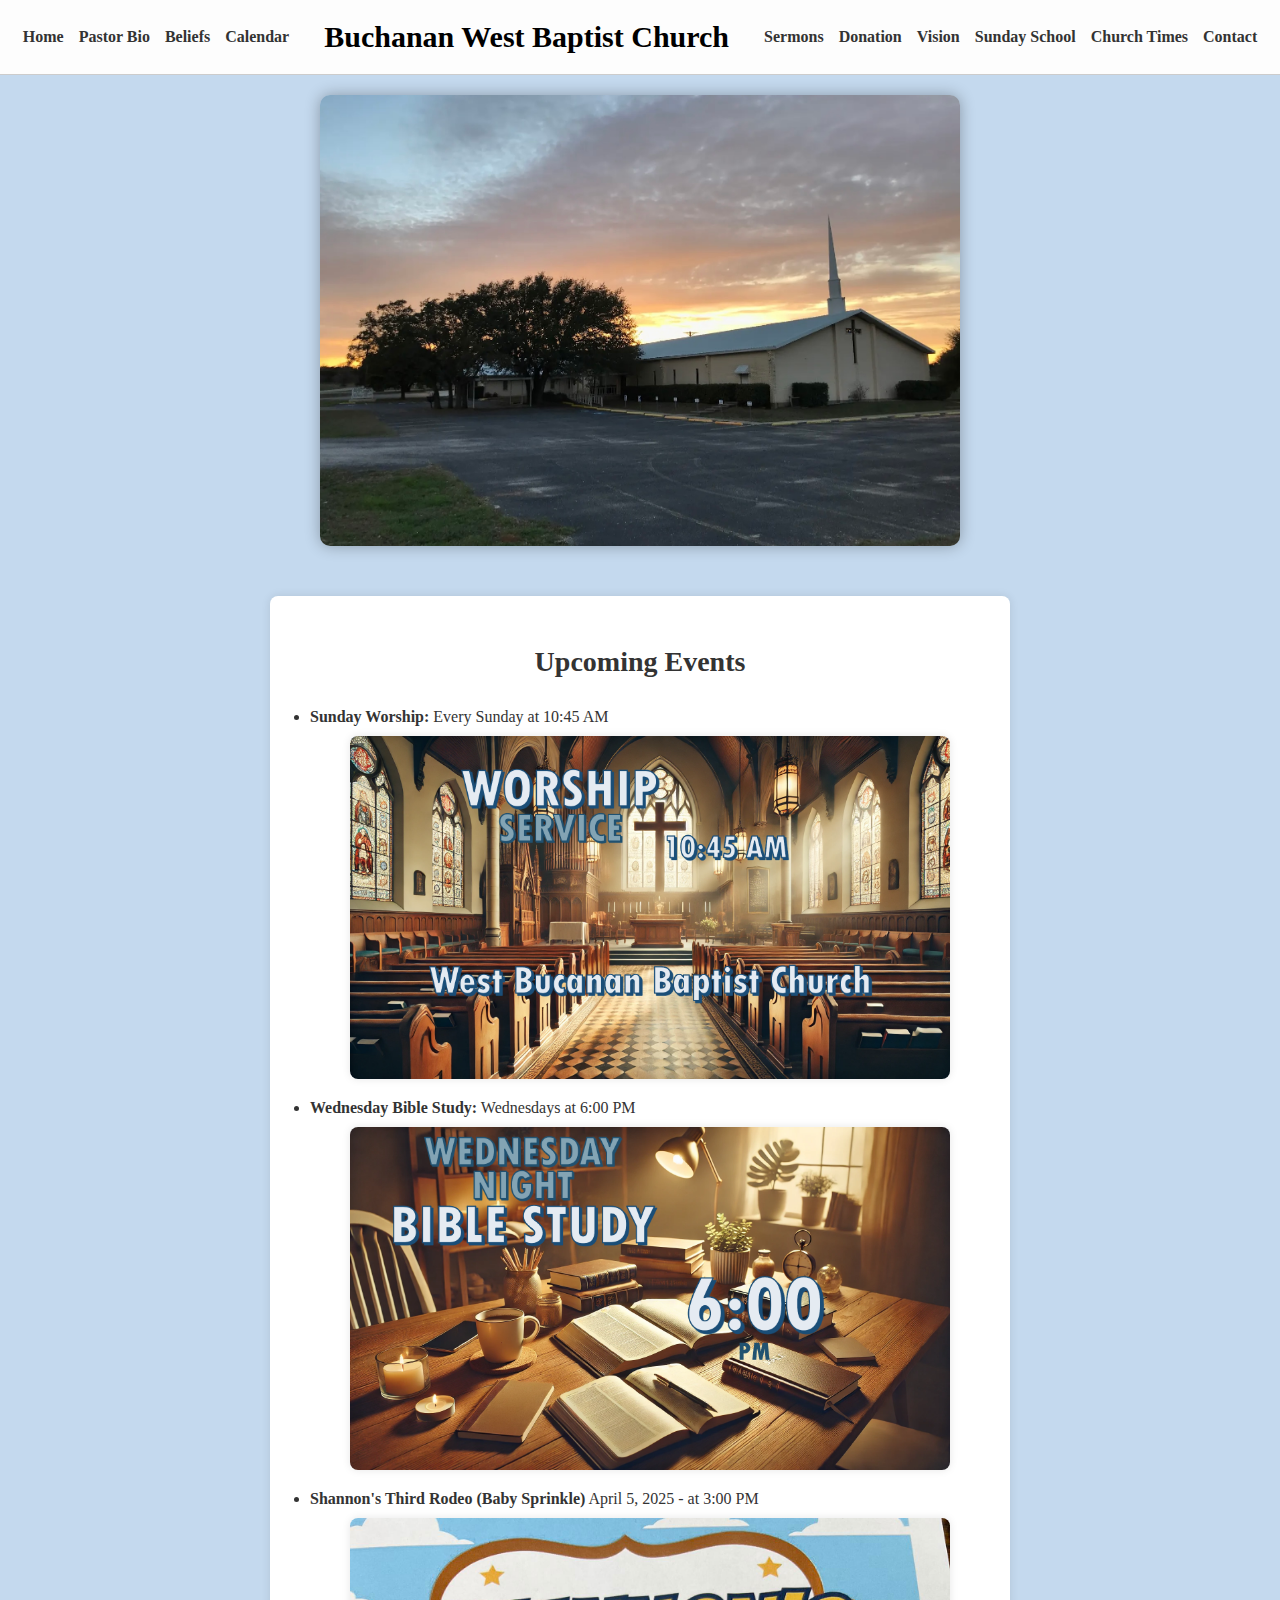
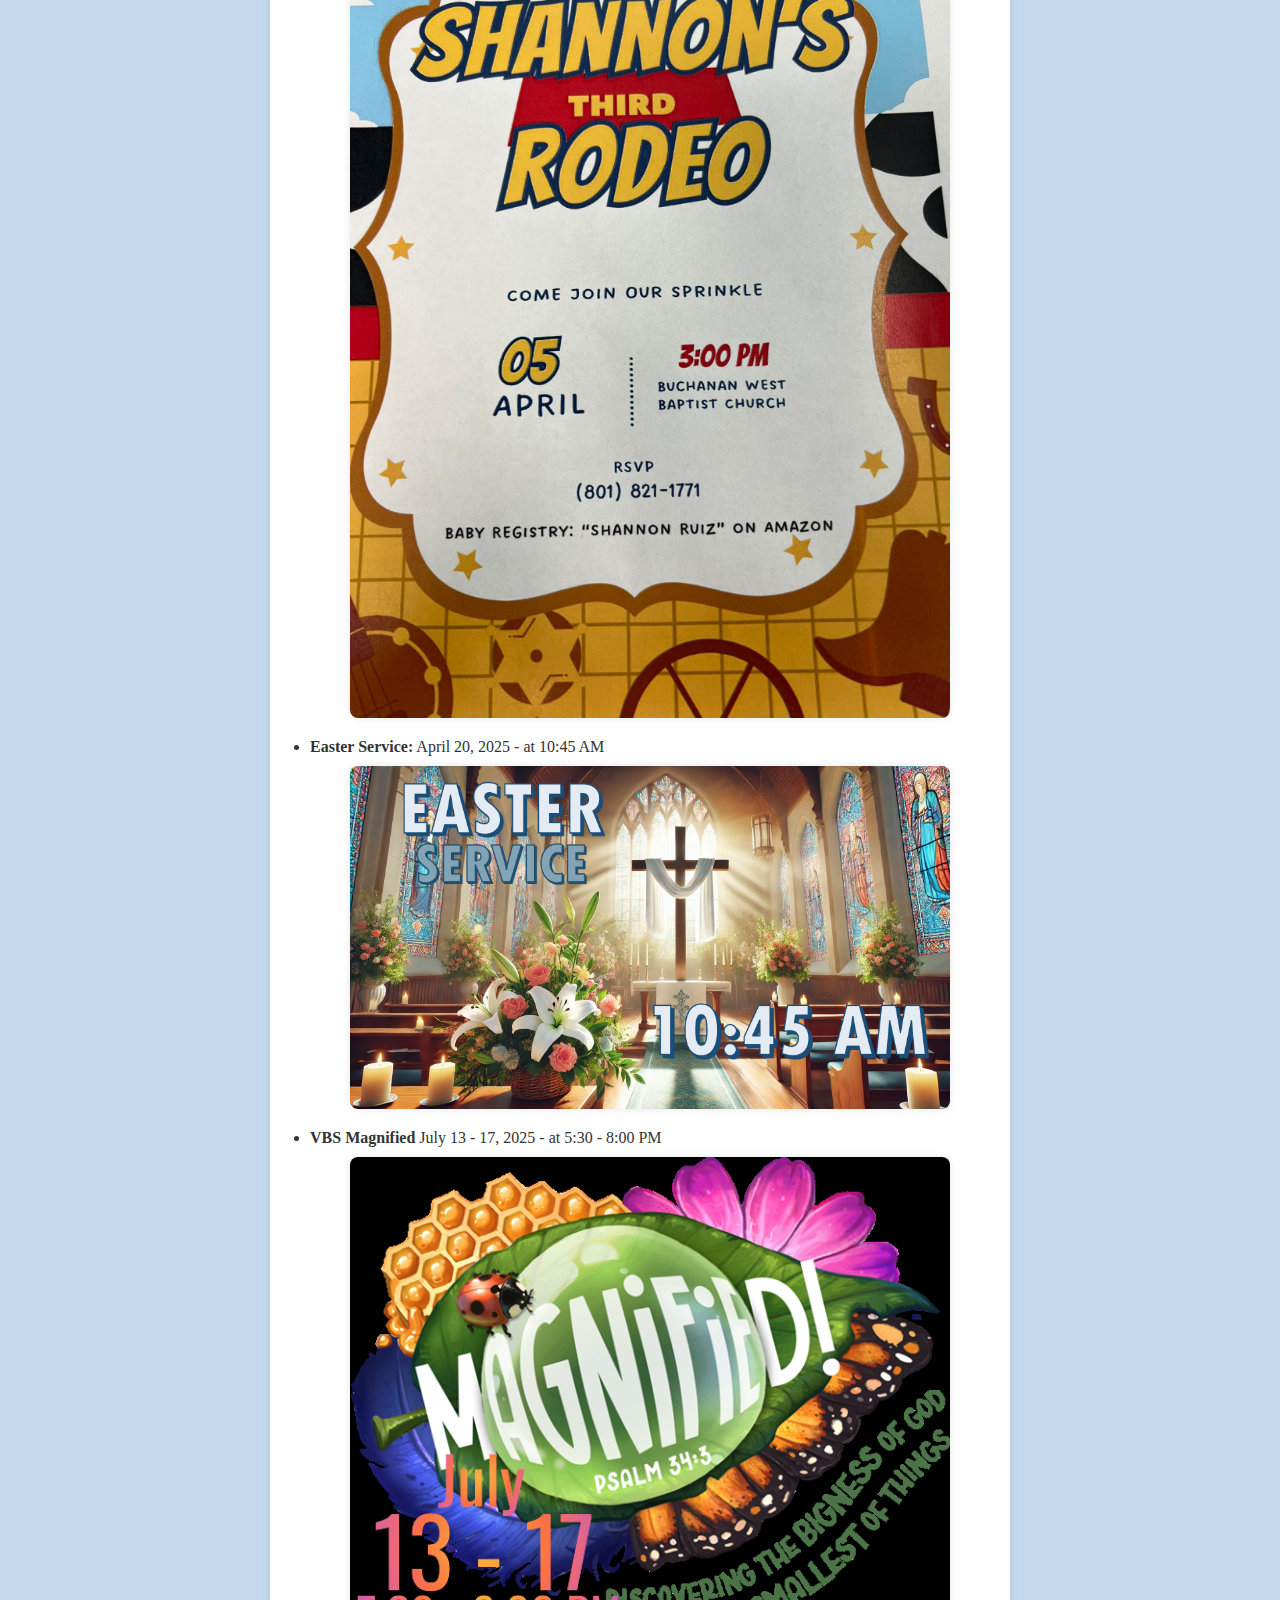
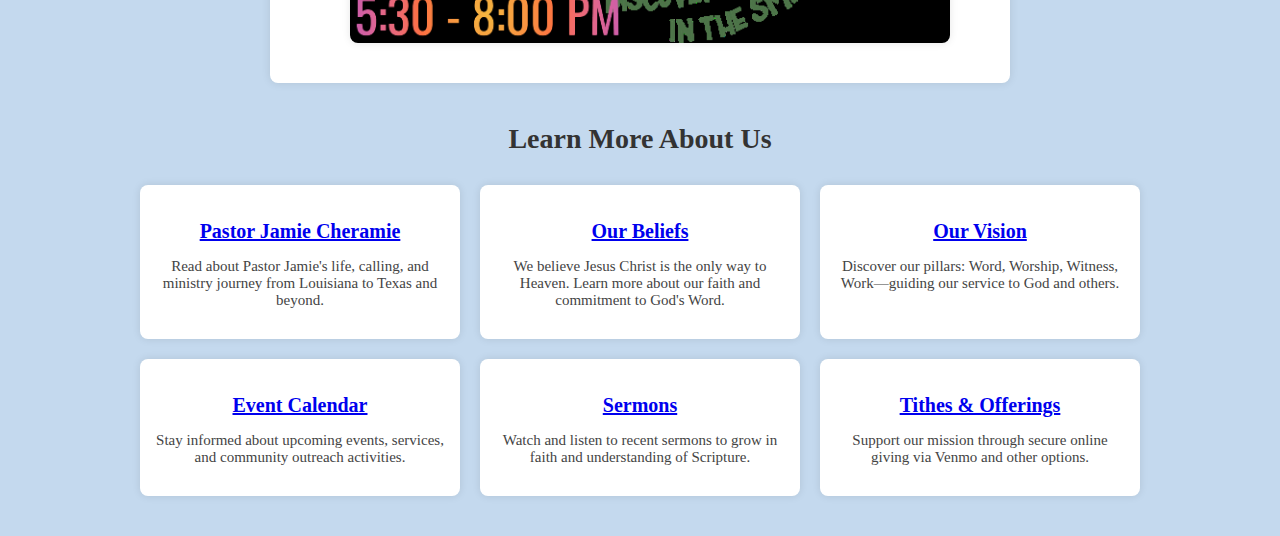
<file: index.html>
<!-- File: /buchanan-west-church/index.html -->
<!DOCTYPE html>
<html lang="en">
<head>
  <meta charset="UTF-8" />
  <meta name="viewport" content="width=device-width, initial-scale=1.0" />
  <title>Buchanan West Baptist Church</title>
  <link rel="stylesheet" href="css/style.css" />
</head>
<body>
  <header class="navbar">
    <nav>
      <ul>
        <li><a href="index.html">Home</a></li>
        <li><a href="about.html">Pastor Bio</a></li>
        <li><a href="beliefs.html">Beliefs</a></li>
        <li><a href="calendar.html">Calendar</a></li>
        <li class="site-name">Buchanan West Baptist Church</li>
        <li><a href="sermons.html">Sermons</a></li>
        <li><a href="donation.html">Donation</a></li>
        <li><a href="vision.html">Vision</a></li>
        <li><a href="sunday-school.html">Sunday School</a></li>
        <li><a href="times.html">Church Times</a></li>
        <li><a href="contact.html">Contact</a></li>
      </ul>
    </nav>
  </header>

  <section class="church-image">
    <div class="image-box">
      <img src="images/church.jpg" alt="Church field view" />
    </div>
  </section>

  <section class="upcoming-events">
    <h2 class="center-heading">Upcoming Events</h2>
    <ul class="events-list">
      <li>
        <strong>Sunday Worship:</strong> Every Sunday at 10:45 AM<br>
        <img src="images/worship servicepic.PNG" alt="Sunday Worship" class="event-image">
      </li>
      <li>
        <strong>Wednesday Bible Study:</strong> Wednesdays at 6:00 PM<br>
        <img src="images/bible studypic.PNG" alt="Bible Study" class="event-image">
      </li>
      <li>
        <strong>Shannon's Third Rodeo (Baby Sprinkle)</strong> April 5, 2025 - at 3:00 PM<br>
        <img src="images/Rodeo.jpg" alt="Baby Sprinkle" class="event-image">
      </li>
      <li>
        <strong>Easter Service:</strong> April 20, 2025 - at 10:45 AM<br>
        <img src="images/easter service.PNG" alt="Easter Service" class="event-image">
      </li>
      <li>
        <strong>VBS Magnified</strong> July 13 - 17, 2025 - at  5:30 - 8:00 PM<br>
        <img src="images/magnified2.PNG" alt="VBS Magnified" class="event-image">
      </li>
    </ul>
    
  </section>

  <section class="quick-links">
    <h2 class="center-heading">Learn More About Us</h2>
    <div class="links-grid">
      <div class="link-item">
        <h3><a href="about.html">Pastor Jamie Cheramie</a></h3>
        <p>Read about Pastor Jamie's life, calling, and ministry journey from Louisiana to Texas and beyond.</p>
      </div>
      <div class="link-item">
        <h3><a href="beliefs.html">Our Beliefs</a></h3>
        <p>We believe Jesus Christ is the only way to Heaven. Learn more about our faith and commitment to God's Word.</p>
      </div>
      <div class="link-item">
        <h3><a href="vision.html">Our Vision</a></h3>
        <p>Discover our pillars: Word, Worship, Witness, Work—guiding our service to God and others.</p>
      </div>
      <div class="link-item">
        <h3><a href="calendar.html">Event Calendar</a></h3>
        <p>Stay informed about upcoming events, services, and community outreach activities.</p>
      </div>
      <div class="link-item">
        <h3><a href="sermons.html">Sermons</a></h3>
        <p>Watch and listen to recent sermons to grow in faith and understanding of Scripture.</p>
      </div>
      <div class="link-item">
        <h3><a href="donation.html">Tithes & Offerings</a></h3>
        <p>Support our mission through secure online giving via Venmo and other options.</p>
      </div>
    </div>
  </section>
</body>
</html>
</file>
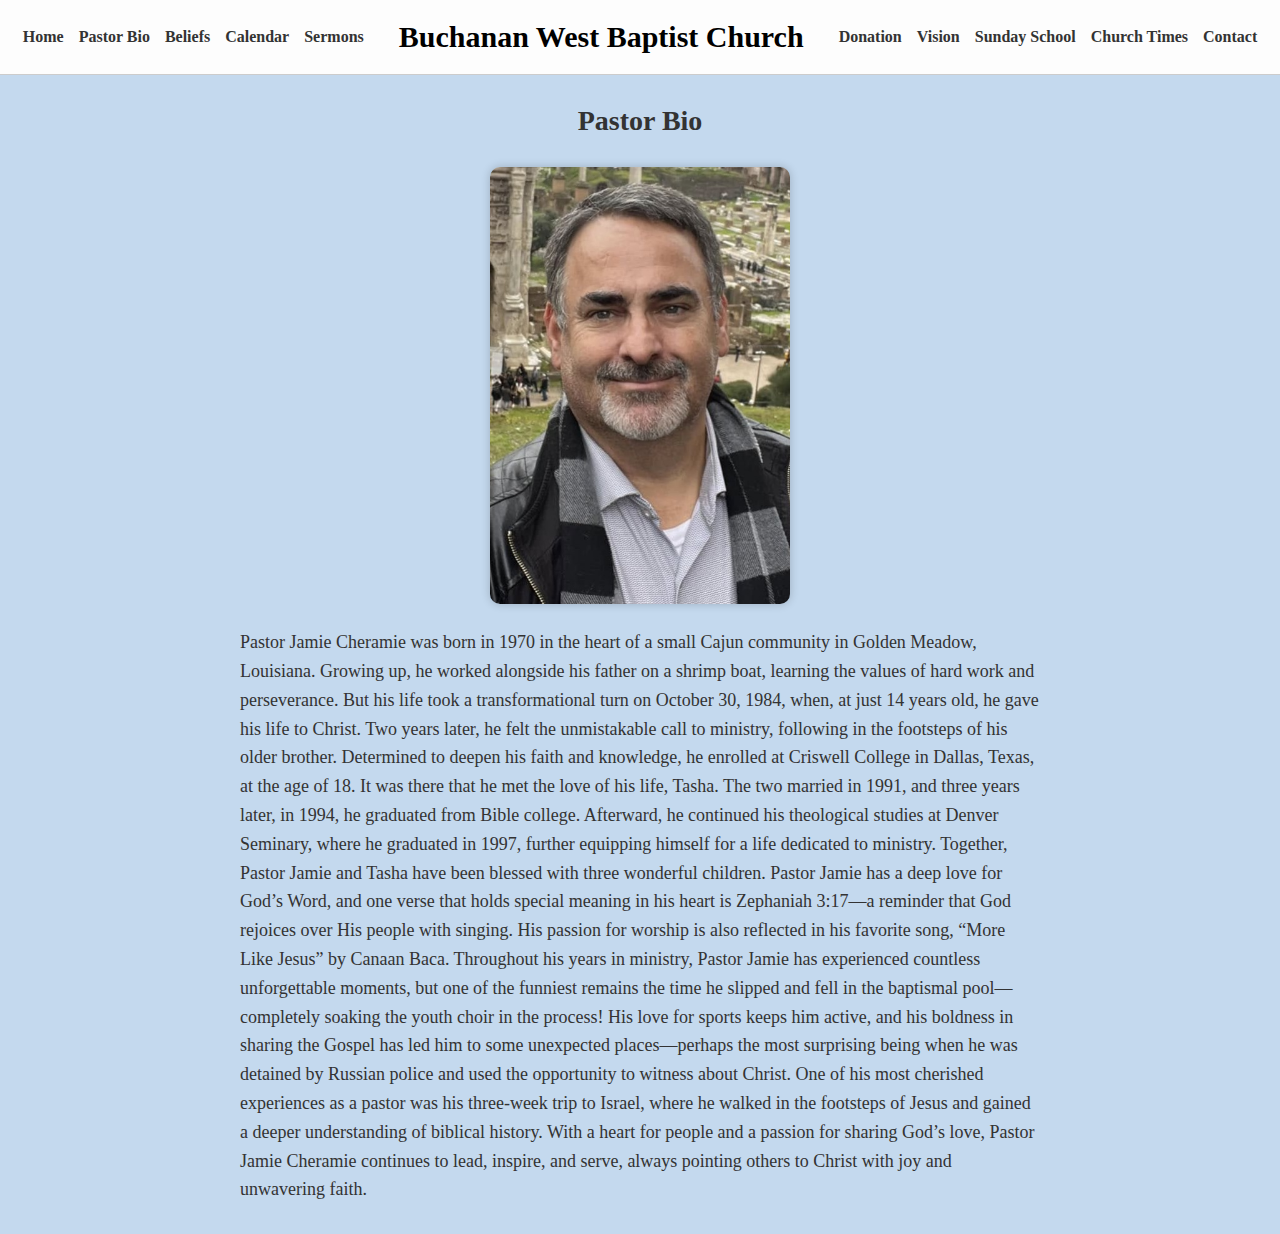
<file: about.html>
<!-- File: /buchanan-west-church/about.html -->
<!DOCTYPE html>
<html lang="en">
<head>
  <meta charset="UTF-8" />
  <meta name="viewport" content="width=device-width, initial-scale=1.0" />
  <title>Pastor Bio - Buchanan West Baptist Church</title>
  <link rel="stylesheet" href="css/style.css" />
</head>
<body>
  <header class="navbar">
    <nav>
      <ul>
        <li><a href="index.html">Home</a></li>
        <li><a href="about.html">Pastor Bio</a></li>
        <li><a href="beliefs.html">Beliefs</a></li>
        <li><a href="calendar.html">Calendar</a></li>
        <li><a href="sermons.html">Sermons</a></li>
        <li class="site-name">Buchanan West Baptist Church</li>
        <li><a href="donation.html">Donation</a></li>
        <li><a href="vision.html">Vision</a></li>
        <li><a href="sunday-school.html">Sunday School</a></li>
        <li><a href="times.html">Church Times</a></li>
        <li><a href="contact.html">Contact</a></li>
      </ul>
    </nav>
  </header>

  <section class="page-content">
    <h1 class="center-heading">Pastor Bio</h1>
    <div class="pastor-section">
      <img src="images/pastor.JPG" alt="Pastor Portrait" class="pastor-image" />
      <p class="pastor-bio">
        Pastor Jamie Cheramie was born in 1970 in the heart of a small Cajun community in Golden Meadow, Louisiana. Growing up, he worked alongside his father on a shrimp boat, learning the values of hard work and perseverance. But his life took a transformational turn on October 30, 1984, when, at just 14 years old, he gave his life to Christ.

        Two years later, he felt the unmistakable call to ministry, following in the footsteps of his older brother. Determined to deepen his faith and knowledge, he enrolled at Criswell College in Dallas, Texas, at the age of 18. It was there that he met the love of his life, Tasha. The two married in 1991, and three years later, in 1994, he graduated from Bible college. Afterward, he continued his theological studies at Denver Seminary, where he graduated in 1997, further equipping himself for a life dedicated to ministry. Together, Pastor Jamie and Tasha have been blessed with three wonderful children.
        
        Pastor Jamie has a deep love for God’s Word, and one verse that holds special meaning in his heart is Zephaniah 3:17—a reminder that God rejoices over His people with singing. His passion for worship is also reflected in his favorite song, “More Like Jesus” by Canaan Baca.
        
        Throughout his years in ministry, Pastor Jamie has experienced countless unforgettable moments, but one of the funniest remains the time he slipped and fell in the baptismal pool—completely soaking the youth choir in the process! His love for sports keeps him active, and his boldness in sharing the Gospel has led him to some unexpected places—perhaps the most surprising being when he was detained by Russian police and used the opportunity to witness about Christ.
        
        One of his most cherished experiences as a pastor was his three-week trip to Israel, where he walked in the footsteps of Jesus and gained a deeper understanding of biblical history.
        
        With a heart for people and a passion for sharing God’s love, Pastor Jamie Cheramie continues to lead, inspire, and serve, always pointing others to Christ with joy and unwavering faith.
        
      </p>
    </div>
  </section>
</body>
</html>
</file>
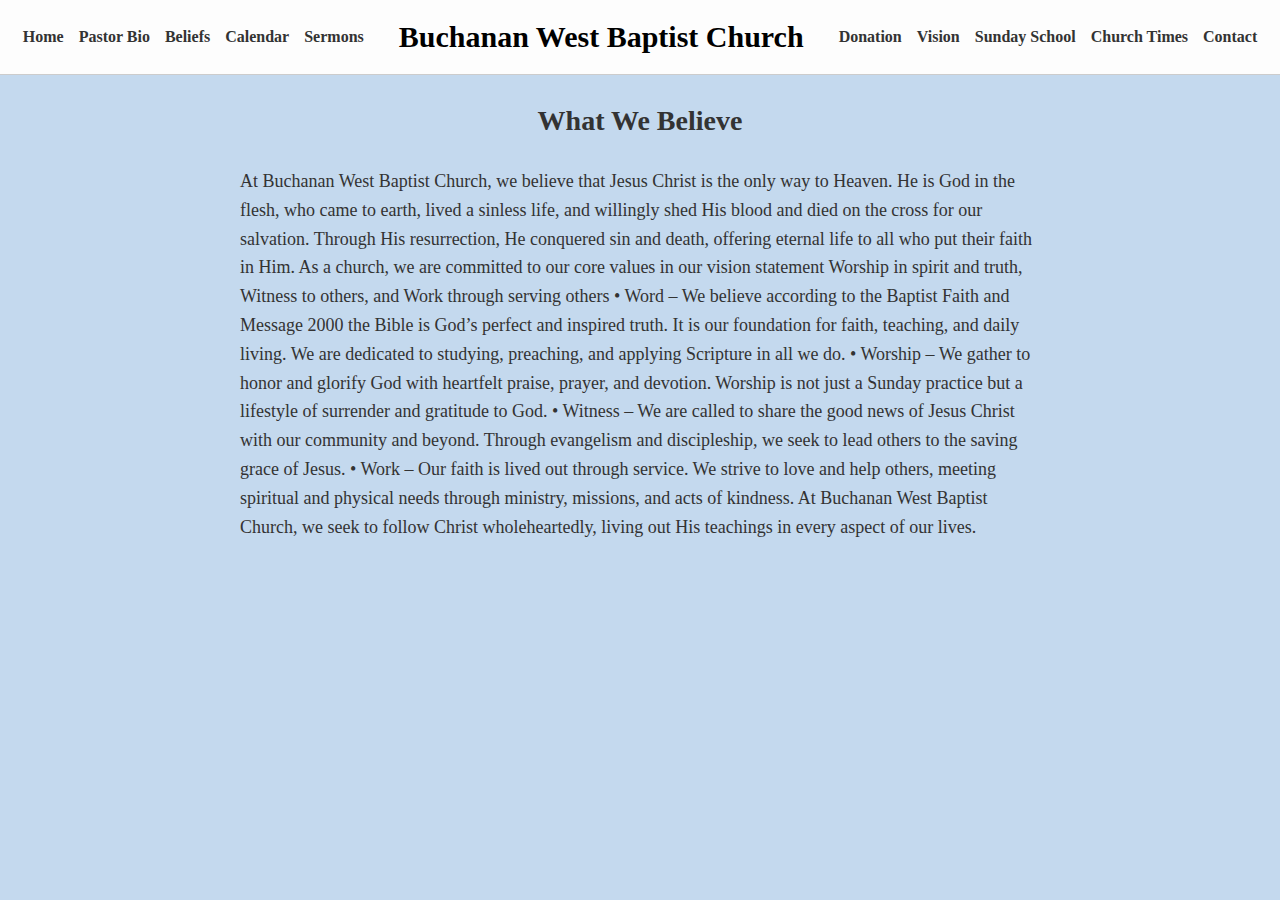
<file: beliefs.html>
<!-- File: /buchanan-west-church/beliefs.html -->
<!DOCTYPE html>
<html lang="en">
<head>
  <meta charset="UTF-8" />
  <meta name="viewport" content="width=device-width, initial-scale=1.0" />
  <title>Beliefs - Buchanan West Baptist Church</title>
  <link rel="stylesheet" href="css/style.css" />
</head>
<body>
  <header class="navbar">
    <nav>
      <ul>
        <li><a href="index.html">Home</a></li>
        <li><a href="about.html">Pastor Bio</a></li>
        <li><a href="beliefs.html">Beliefs</a></li>
        <li><a href="calendar.html">Calendar</a></li>
        <li><a href="sermons.html">Sermons</a></li>
        <li class="site-name">Buchanan West Baptist Church</li>
        <li><a href="donation.html">Donation</a></li>
        <li><a href="vision.html">Vision</a></li>
        <li><a href="sunday-school.html">Sunday School</a></li>
        <li><a href="times.html">Church Times</a></li>
        <li><a href="contact.html">Contact</a></li>
      </ul>
    </nav>
  </header>

  <section class="page-content">
    <h1 class="center-heading">What We Believe</h1>
    <p class="beliefs-text">
        At Buchanan West Baptist Church, we believe that Jesus Christ is the only way to Heaven. He is God in the flesh, who came to earth, lived a sinless life, and willingly shed His blood and died on the cross for our salvation. Through His resurrection, He conquered sin and death, offering eternal life to all who put their faith in Him.

        As a church, we are committed to our core values in our vision statement Worship in spirit and truth, Witness to others, and Work through serving others
        
            •	Word – We believe according to the Baptist Faith  and Message 2000 the Bible is God’s perfect and inspired truth. It is our foundation for faith, teaching, and daily living. We are dedicated to studying, preaching, and applying Scripture in all we do.
        
            •	Worship – We gather to honor and glorify God with heartfelt praise, prayer, and devotion. Worship is not just a Sunday practice but a lifestyle of surrender and gratitude to God.
        
            •	Witness – We are called to share the good news of Jesus Christ with our community and beyond. Through evangelism and discipleship, we seek to lead others to the saving grace of Jesus.
        
            •	Work – Our faith is lived out through service. We strive to love and help others, meeting spiritual and physical needs through ministry, missions, and acts of kindness.
        
        At Buchanan West Baptist Church, we seek to follow Christ wholeheartedly, living out His teachings in every aspect of our lives.
    </p>
  </section>
</body>
</html>
</file>
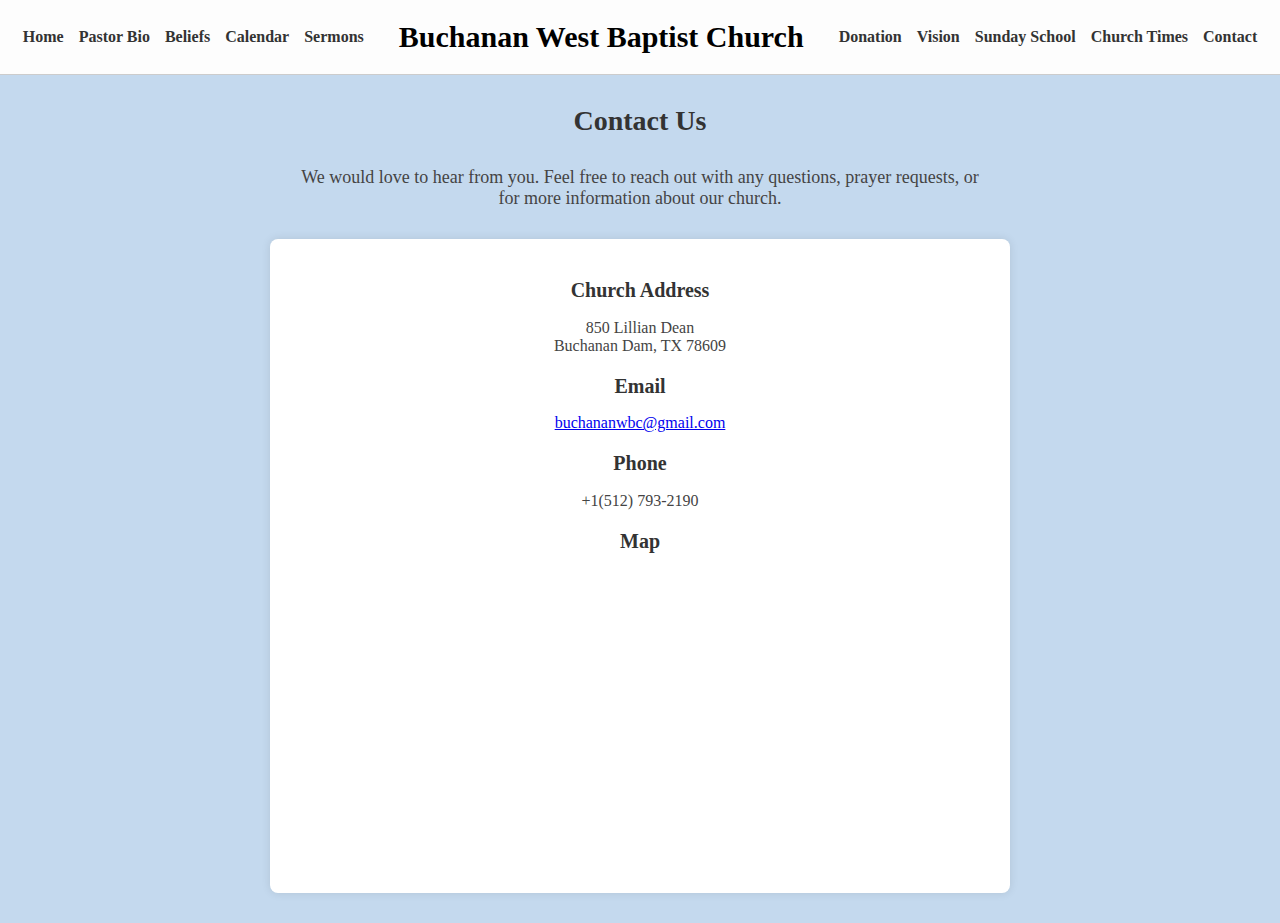
<file: contact.html>
<!-- File: /buchanan-west-church/contact.html -->
<!DOCTYPE html>
<html lang="en">
<head>
  <meta charset="UTF-8" />
  <meta name="viewport" content="width=device-width, initial-scale=1.0" />
  <title>Contact Us - Buchanan West Baptist Church</title>
  <link rel="stylesheet" href="css/style.css" />
</head>
<body>
  <header class="navbar">
    <nav>
      <ul>
        <li><a href="index.html">Home</a></li>
        <li><a href="about.html">Pastor Bio</a></li>
        <li><a href="beliefs.html">Beliefs</a></li>
        <li><a href="calendar.html">Calendar</a></li>
        <li><a href="sermons.html">Sermons</a></li>
        <li class="site-name">Buchanan West Baptist Church</li>
        <li><a href="donation.html">Donation</a></li>
        <li><a href="vision.html">Vision</a></li>
        <li><a href="sunday-school.html">Sunday School</a></li>
        <li><a href="times.html">Church Times</a></li>
        <li><a href="contact.html">Contact</a></li>
      </ul>
    </nav>
  </header>

  <section class="page-content">
    <h1 class="center-heading">Contact Us</h1>
    <p class="center-text">We would love to hear from you. Feel free to reach out with any questions, prayer requests, or for more information about our church.</p>

    <div class="contact-box">
      <h2>Church Address</h2>
      <p>850 Lillian Dean<br>Buchanan Dam, TX 78609</p>

      <h2>Email</h2>
      <p><a href="mailto:buchananwbc@gmail.com">buchananwbc@gmail.com</a></p>

      <h2>Phone</h2>
      <p>+1(512) 793-2190</p>

      <h2>Map</h2>
      <iframe src="https://www.google.com/maps/embed?pb=!1m18!1m12!1m3!1d3472.476146357898!2d-98.4434762848858!3d30.73893748163127!2m3!1f0!2f0!3f0!3m2!1i1024!2i768!4f13.1!3m3!1m2!1s0x865b457d44b53ec3%3A0xd6ec847dbf0058cc!2s850%20Lillian%20Dean%20St%2C%20Buchanan%20Dam%2C%20TX%2078609!5e0!3m2!1sen!2sus!4v1700000000000" width="100%" height="300" style="border:0; border-radius: 8px;" allowfullscreen="" loading="lazy"></iframe>
    </div>
  </section>
</body>
</html>
</file>
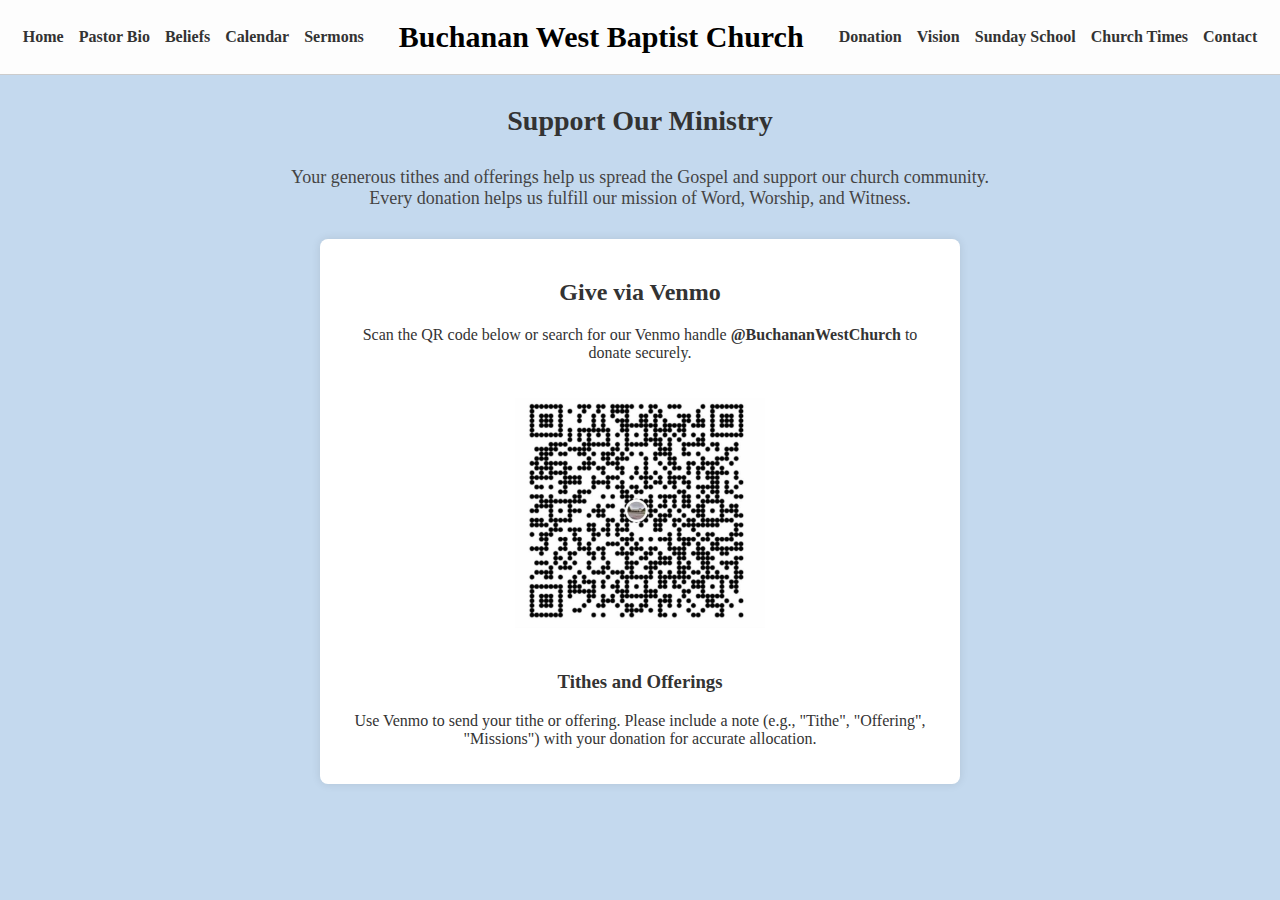
<file: donation.html>
<!-- File: /buchanan-west-church/donation.html -->
<!DOCTYPE html>
<html lang="en">
<head>
  <meta charset="UTF-8" />
  <meta name="viewport" content="width=device-width, initial-scale=1.0" />
  <title>Donate - Buchanan West Baptist Church</title>
  <link rel="stylesheet" href="css/style.css" />
</head>
<body>
  <header class="navbar">
    <nav>
      <ul>
        <li><a href="index.html">Home</a></li>
        <li><a href="about.html">Pastor Bio</a></li>
        <li><a href="beliefs.html">Beliefs</a></li>
        <li><a href="calendar.html">Calendar</a></li>
        <li><a href="sermons.html">Sermons</a></li>
        <li class="site-name">Buchanan West Baptist Church</li>
        <li><a href="donation.html">Donation</a></li>
        <li><a href="vision.html">Vision</a></li>
        <li><a href="sunday-school.html">Sunday School</a></li>
        <li><a href="times.html">Church Times</a></li>
        <li><a href="contact.html">Contact</a></li>
      </ul>
    </nav>
  </header>

  <section class="page-content">
    <h1 class="center-heading">Support Our Ministry</h1>
    <p class="center-text">Your generous tithes and offerings help us spread the Gospel and support our church community. Every donation helps us fulfill our mission of Word, Worship, and Witness.</p>

    <div class="donation-box">
      <h2>Give via Venmo</h2>
      <p>Scan the QR code below or search for our Venmo handle <strong>@BuchananWestChurch</strong> to donate securely.</p>
      <img src="images/venmo.png" alt="Venmo QR Code" class="qr-code" />

      <h3>Tithes and Offerings</h3>
      <p>Use Venmo to send your tithe or offering. Please include a note (e.g., "Tithe", "Offering", "Missions") with your donation for accurate allocation.</p>
    </div>
  </section>
</body>
</html>
</file>
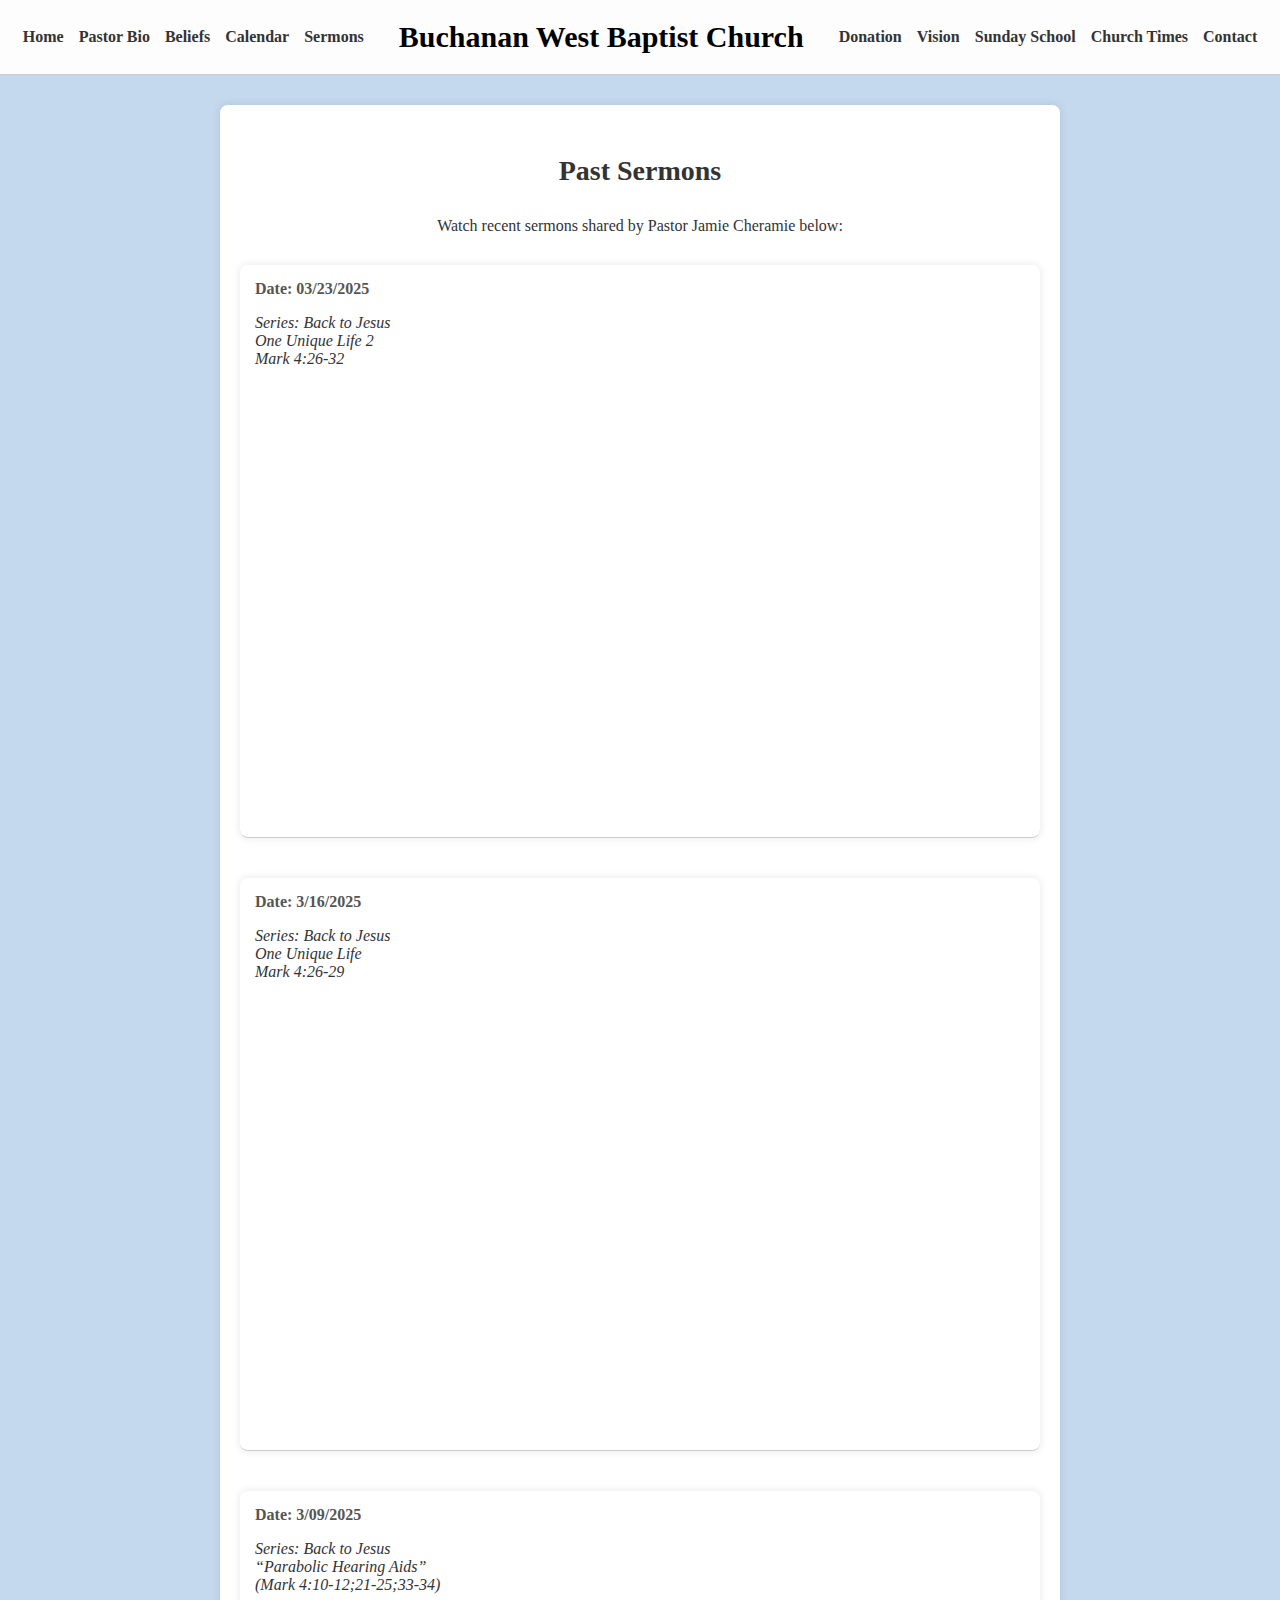
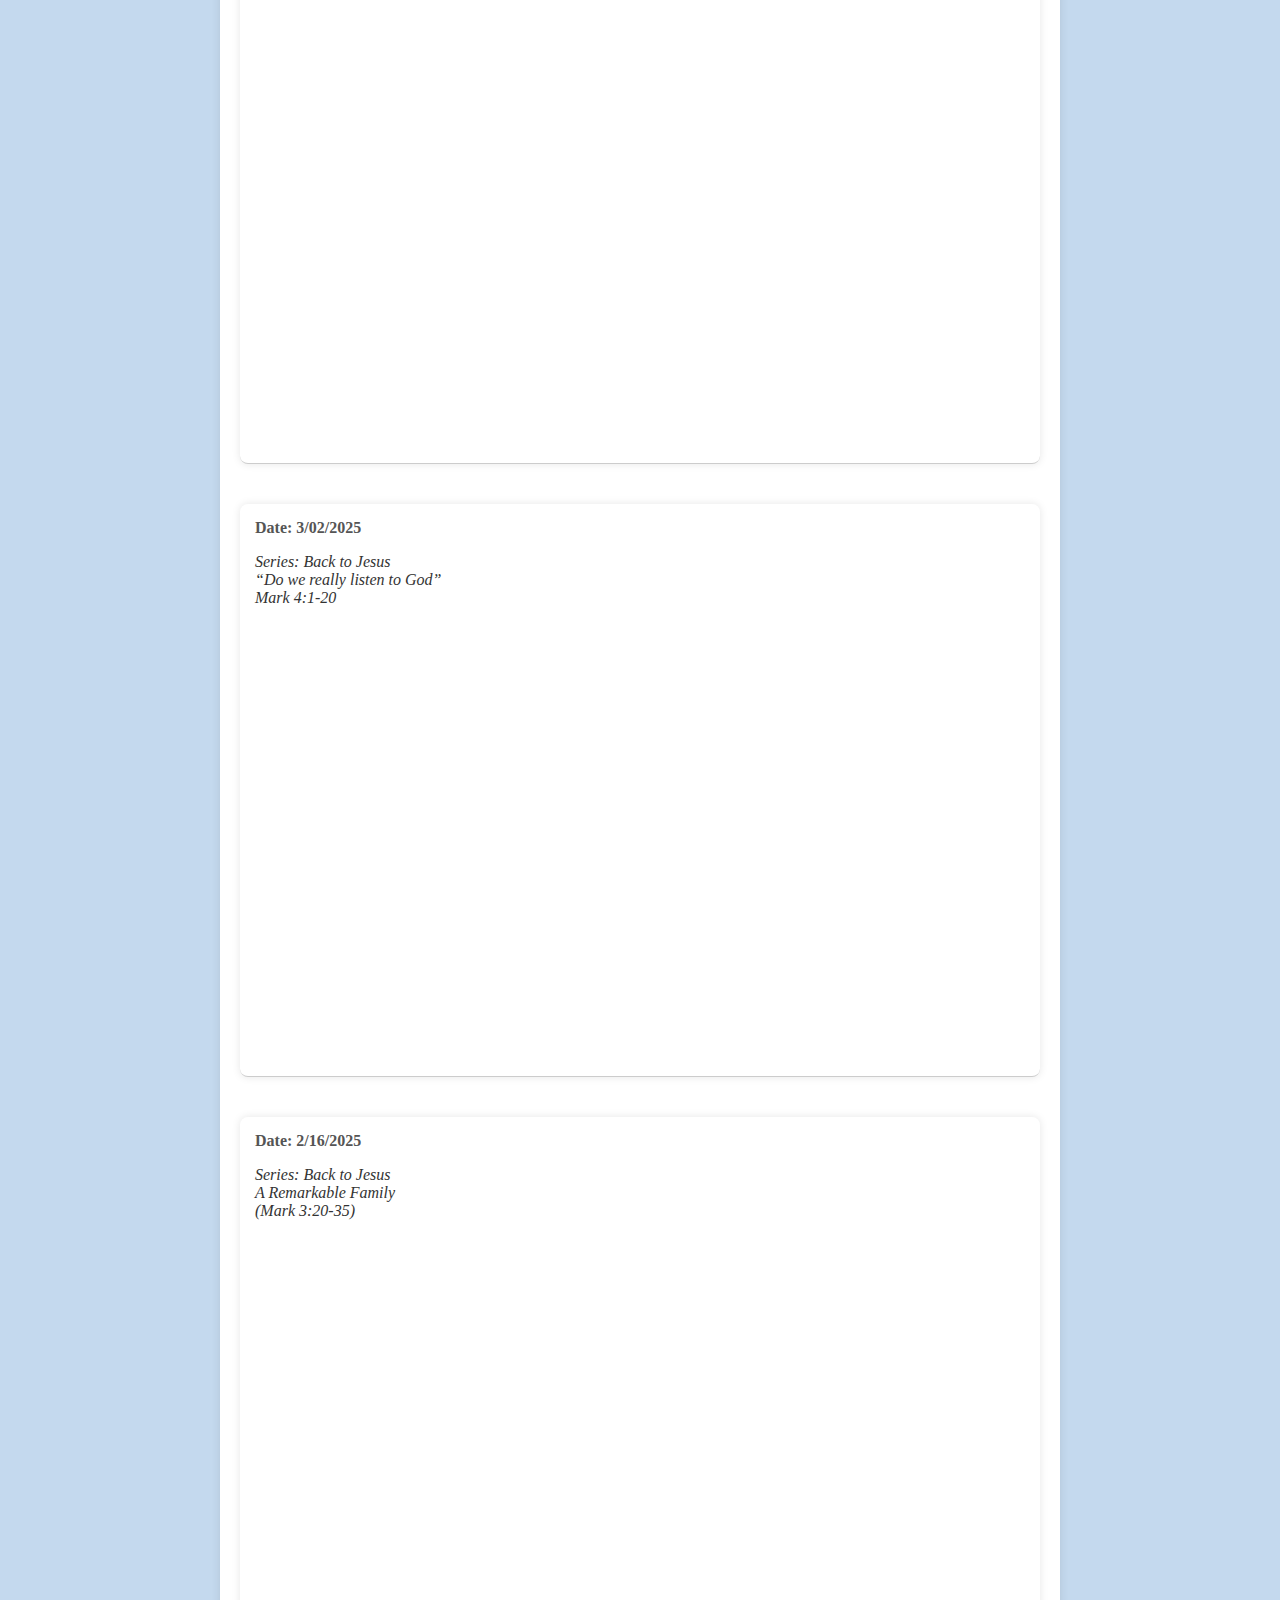
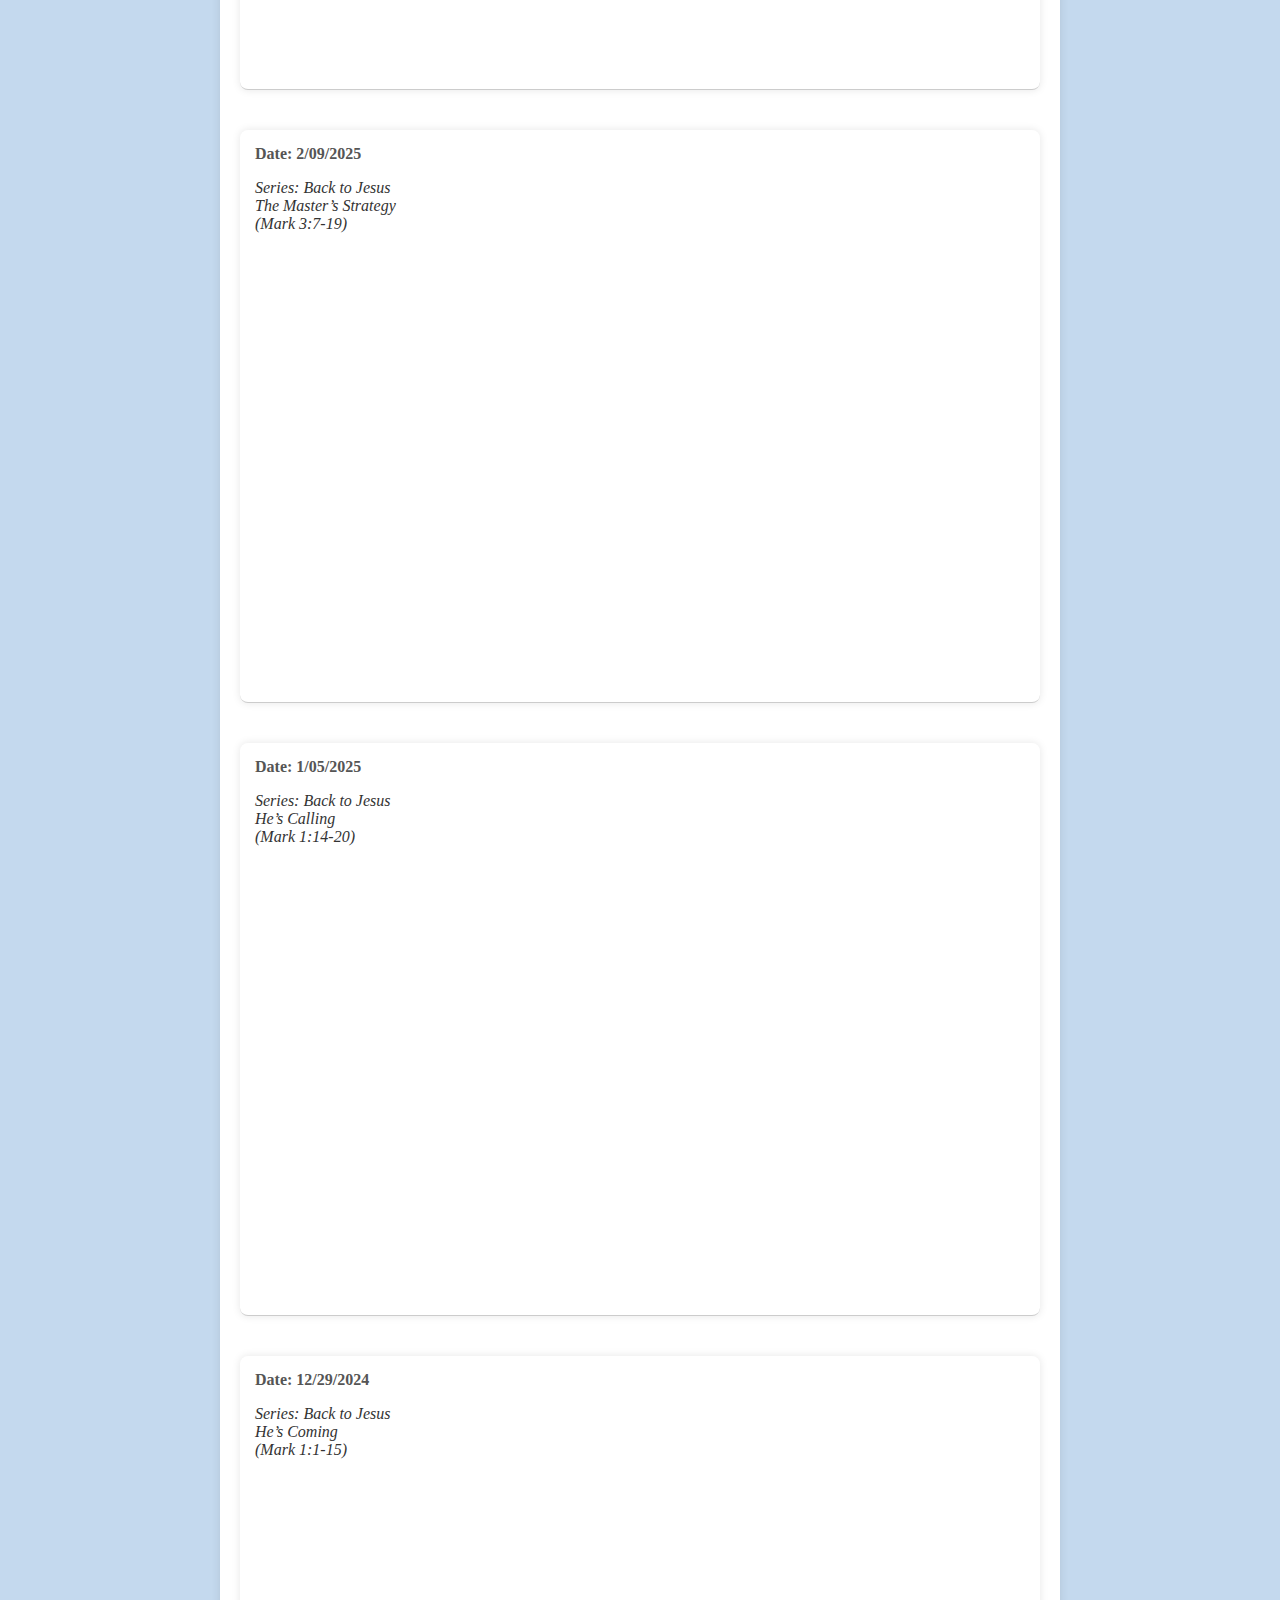
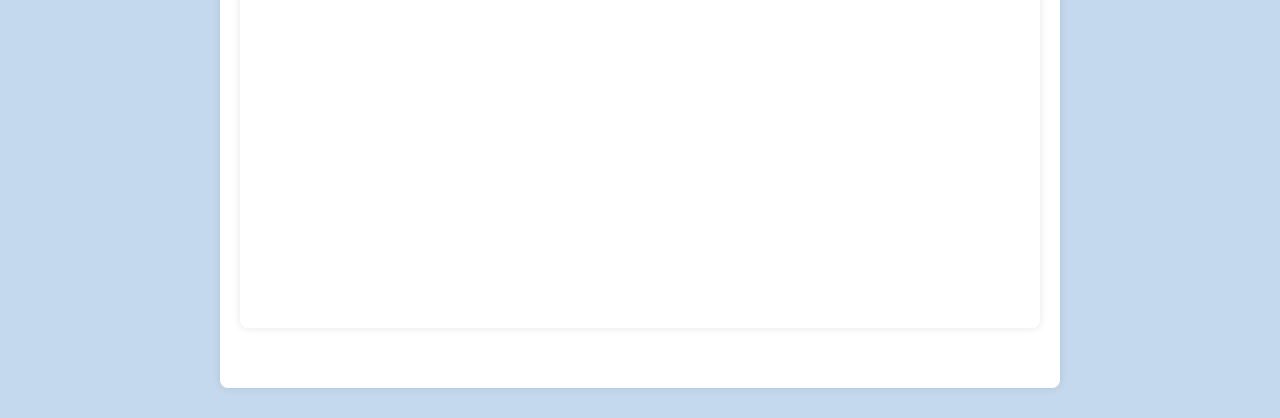
<file: sermons.html>
<!-- File: /buchanan-west-church/sermons.html -->
<!DOCTYPE html>
<html lang="en">

<head>
  <meta charset="UTF-8" />
  <meta name="viewport" content="width=device-width, initial-scale=1.0" />
  <title>Sermons - Buchanan West Baptist Church</title>
  <link rel="stylesheet" href="css/style.css" />
</head>

<body>
  <header class="navbar">
    <nav>
      <ul>
        <li><a href="index.html">Home</a></li>
        <li><a href="about.html">Pastor Bio</a></li>
        <li><a href="beliefs.html">Beliefs</a></li>
        <li><a href="calendar.html">Calendar</a></li>
        <li><a href="sermons.html">Sermons</a></li>
        <li class="site-name">Buchanan West Baptist Church</li>
        <li><a href="donation.html">Donation</a></li>
        <li><a href="vision.html">Vision</a></li>
        <li><a href="sunday-school.html">Sunday School</a></li>
        <li><a href="times.html">Church Times</a></li>
        <li><a href="contact.html">Contact</a></li>
      </ul>
    </nav>
  </header>

  <section class="page-content sermon-section">
    <h1 class="center-heading">Past Sermons</h1>
    <p style="text-align:center; margin-bottom: 30px;">Watch recent sermons shared by Pastor Jamie Cheramie below:</p>

    <div class="sermon-item">
      <div class="sermon-date">Date: 03/23/2025</div>
      <p class="sermon-description"><em>Series: Back to Jesus<br>One Unique Life 2<br>Mark 4:26-32</em></p>
      <iframe src="https://www.facebook.com/plugins/video.php?height=314&amp;href=https%3A%2F%2Fwww.facebook.com%2FJamiecheramie%2Fvideos%2F1443370357044919%2F&amp;show_text=true&amp;width=560&amp;t=0" width="560" height="429" style="border:none;overflow:hidden" scrolling="no" frameborder="0" allowfullscreen="true" allow="autoplay; clipboard-write; encrypted-media; picture-in-picture; web-share"></iframe>
    </div>
    
    <div class="sermon-item">
      <div class="sermon-date">Date: 3/16/2025</div>
      <p class="sermon-description"><em>Series: Back to Jesus<br>One Unique Life<br>Mark 4:26-29</em></p>
      <iframe
        src="https://www.facebook.com/plugins/video.php?height=314&href=https%3A%2F%2Fwww.facebook.com%2FJamiecheramie%2Fvideos%2F1661629267893181%2F&show_text=true&width=560&t=0"
        height="429" style="border:none;overflow:hidden" scrolling="no" frameborder="0" allowfullscreen="true"
        allow="autoplay; clipboard-write; encrypted-media; picture-in-picture; web-share"></iframe>
    </div>

    <div class="sermon-item">
      <div class="sermon-date">Date: 3/09/2025</div>
      <p class="sermon-description"><em>Series: Back to Jesus<br>“Parabolic Hearing Aids”<br>(Mark
          4:10-12;21-25;33-34)</em></p>
      <iframe
        src="https://www.facebook.com/plugins/video.php?height=314&href=https%3A%2F%2Fwww.facebook.com%2FJamiecheramie%2Fvideos%2F1109157600980883%2F&show_text=true&width=560&t=0"
        height="429" style="border:none;overflow:hidden" scrolling="no" frameborder="0" allowfullscreen="true"
        allow="autoplay; clipboard-write; encrypted-media; picture-in-picture; web-share"></iframe>
    </div>

    <div class="sermon-item">
      <div class="sermon-date">Date: 3/02/2025</div>
      <p class="sermon-description"><em>Series: Back to Jesus<br>“Do we really listen to God”<br>Mark 4:1-20</em></p>
      <iframe
        src="https://www.facebook.com/plugins/video.php?height=314&href=https%3A%2F%2Fwww.facebook.com%2FJamiecheramie%2Fvideos%2F531813886113781%2F&show_text=true&width=560&t=0"
        height="429" style="border:none;overflow:hidden" scrolling="no" frameborder="0" allowfullscreen="true"
        allow="autoplay; clipboard-write; encrypted-media; picture-in-picture; web-share"></iframe>
    </div>

    <div class="sermon-item">
      <div class="sermon-date">Date: 2/16/2025</div>
      <p class="sermon-description"><em>Series: Back to Jesus<br>A Remarkable Family<br>(Mark 3:20-35)</em></p>
      <iframe
        src="https://www.facebook.com/plugins/video.php?height=314&href=https%3A%2F%2Fwww.facebook.com%2FJamiecheramie%2Fvideos%2F1127094825406759%2F&show_text=true&width=560&t=0"
        width="560" height="429" style="border:none;overflow:hidden" scrolling="no" frameborder="0"
        allowfullscreen="true"
        allow="autoplay; clipboard-write; encrypted-media; picture-in-picture; web-share"></iframe>
    </div>

    <div class="sermon-item">
      <div class="sermon-date">Date: 2/09/2025</div>
      <p class="sermon-description"><em>Series: Back to Jesus<br>The Master’s Strategy<br>(Mark 3:7-19)</em></p>
      <iframe
        src="https://www.facebook.com/plugins/video.php?height=314&href=https%3A%2F%2Fwww.facebook.com%2FJamiecheramie%2Fvideos%2F1136288004655437%2F&show_text=true&width=560&t=0"
        width="560" height="429" style="border:none;overflow:hidden" scrolling="no" frameborder="0"
        allowfullscreen="true"
        allow="autoplay; clipboard-write; encrypted-media; picture-in-picture; web-share"></iframe>
    </div>

    <div class="sermon-item">
      <div class="sermon-date">Date: 1/05/2025</div>
      <p class="sermon-description"><em>Series: Back to Jesus<br>He’s Calling<br>(Mark 1:14-20)</em></p>
      <iframe
        src="https://www.facebook.com/plugins/video.php?height=314&href=https%3A%2F%2Fwww.facebook.com%2FJamiecheramie%2Fvideos%2F1841787239967726%2F&show_text=true&width=560&t=0"
        width="560" height="429" style="border:none;overflow:hidden" scrolling="no" frameborder="0"
        allowfullscreen="true"
        allow="autoplay; clipboard-write; encrypted-media; picture-in-picture; web-share"></iframe>
    </div>

    <div class="sermon-item">
      <div class="sermon-date">Date: 12/29/2024</div>
      <p class="sermon-description"><em>Series: Back to Jesus<br>He’s Coming<br>(Mark 1:1-15)</em></p>
      <iframe
        src="https://www.facebook.com/plugins/video.php?height=314&href=https%3A%2F%2Fwww.facebook.com%2FJamiecheramie%2Fvideos%2F581003264791554%2F&show_text=true&width=560&t=0"
        width="560" height="429" style="border:none;overflow:hidden" scrolling="no" frameborder="0"
        allowfullscreen="true"
        allow="autoplay; clipboard-write; encrypted-media; picture-in-picture; web-share"></iframe>
    </div>
  </section>
</body>

</html>
</file>
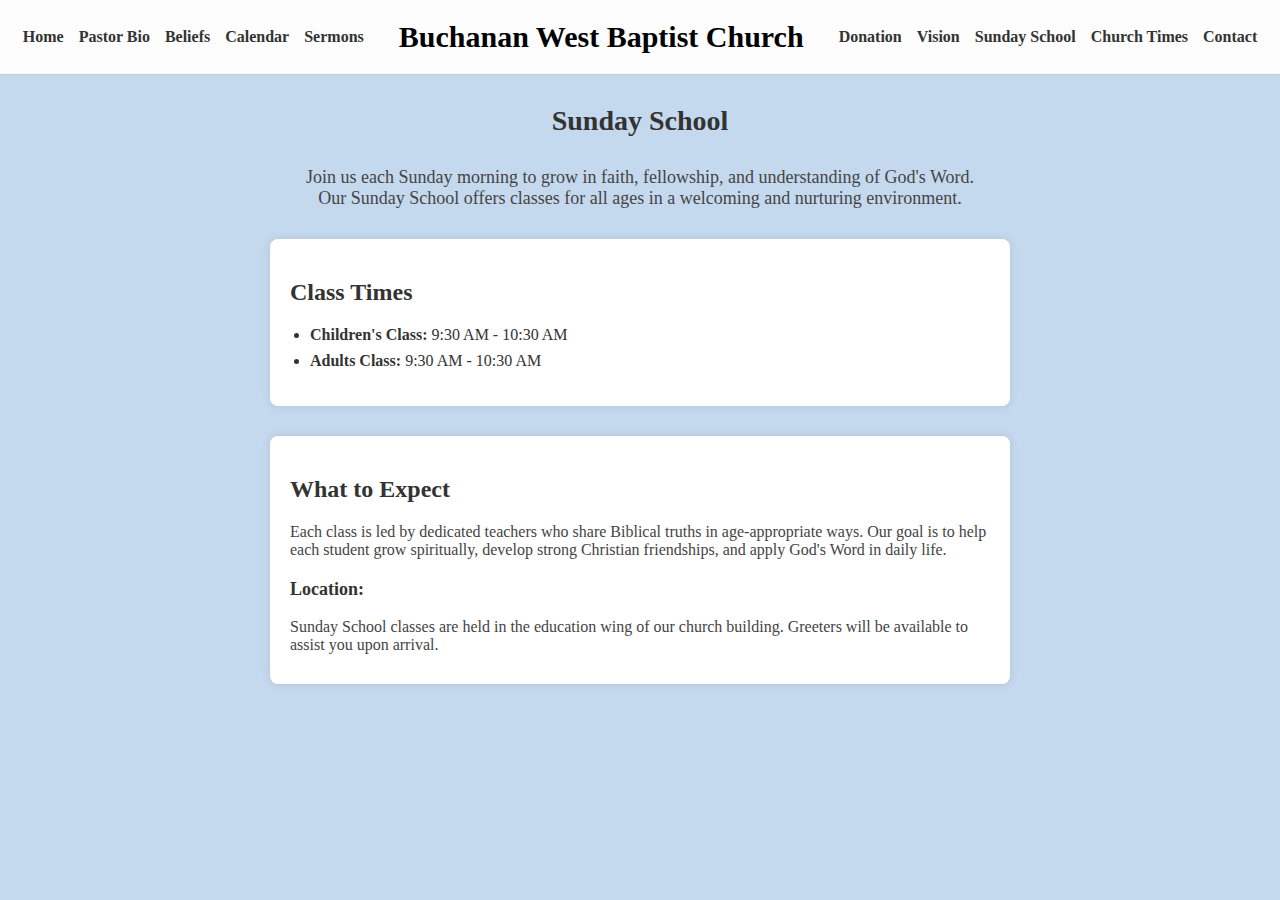
<file: sunday-school.html>
<!-- File: /buchanan-west-church/sunday-school.html -->
<!DOCTYPE html>
<html lang="en">
<head>
  <meta charset="UTF-8" />
  <meta name="viewport" content="width=device-width, initial-scale=1.0" />
  <title>Sunday School - Buchanan West Baptist Church</title>
  <link rel="stylesheet" href="css/style.css" />
</head>
<body>
  <header class="navbar">
    <nav>
      <ul>
        <li><a href="index.html">Home</a></li>
        <li><a href="about.html">Pastor Bio</a></li>
        <li><a href="beliefs.html">Beliefs</a></li>
        <li><a href="calendar.html">Calendar</a></li>
        <li><a href="sermons.html">Sermons</a></li>
        <li class="site-name">Buchanan West Baptist Church</li>
        <li><a href="donation.html">Donation</a></li>
        <li><a href="vision.html">Vision</a></li>
        <li><a href="sunday-school.html">Sunday School</a></li>
        <li><a href="times.html">Church Times</a></li>
        <li><a href="contact.html">Contact</a></li>
      </ul>
    </nav>
  </header>

  <section class="page-content">
    <h1 class="center-heading">Sunday School</h1>
    <p class="center-text">Join us each Sunday morning to grow in faith, fellowship, and understanding of God's Word. Our Sunday School offers classes for all ages in a welcoming and nurturing environment.</p>

    <div class="school-schedule">
      <h2>Class Times</h2>
      <ul>
        <li><strong>Children's Class:</strong> 9:30 AM - 10:30 AM</li>
        <li><strong>Adults Class:</strong> 9:30 AM - 10:30 AM</li>
      </ul>
    </div>

    <div class="school-info">
      <h2>What to Expect</h2>
      <p>Each class is led by dedicated teachers who share Biblical truths in age-appropriate ways. Our goal is to help each student grow spiritually, develop strong Christian friendships, and apply God's Word in daily life.</p>

      <h3>Location:</h3>
      <p>Sunday School classes are held in the education wing of our church building. Greeters will be available to assist you upon arrival.</p>
    </div>
  </section>
</body>
</html>
</file>
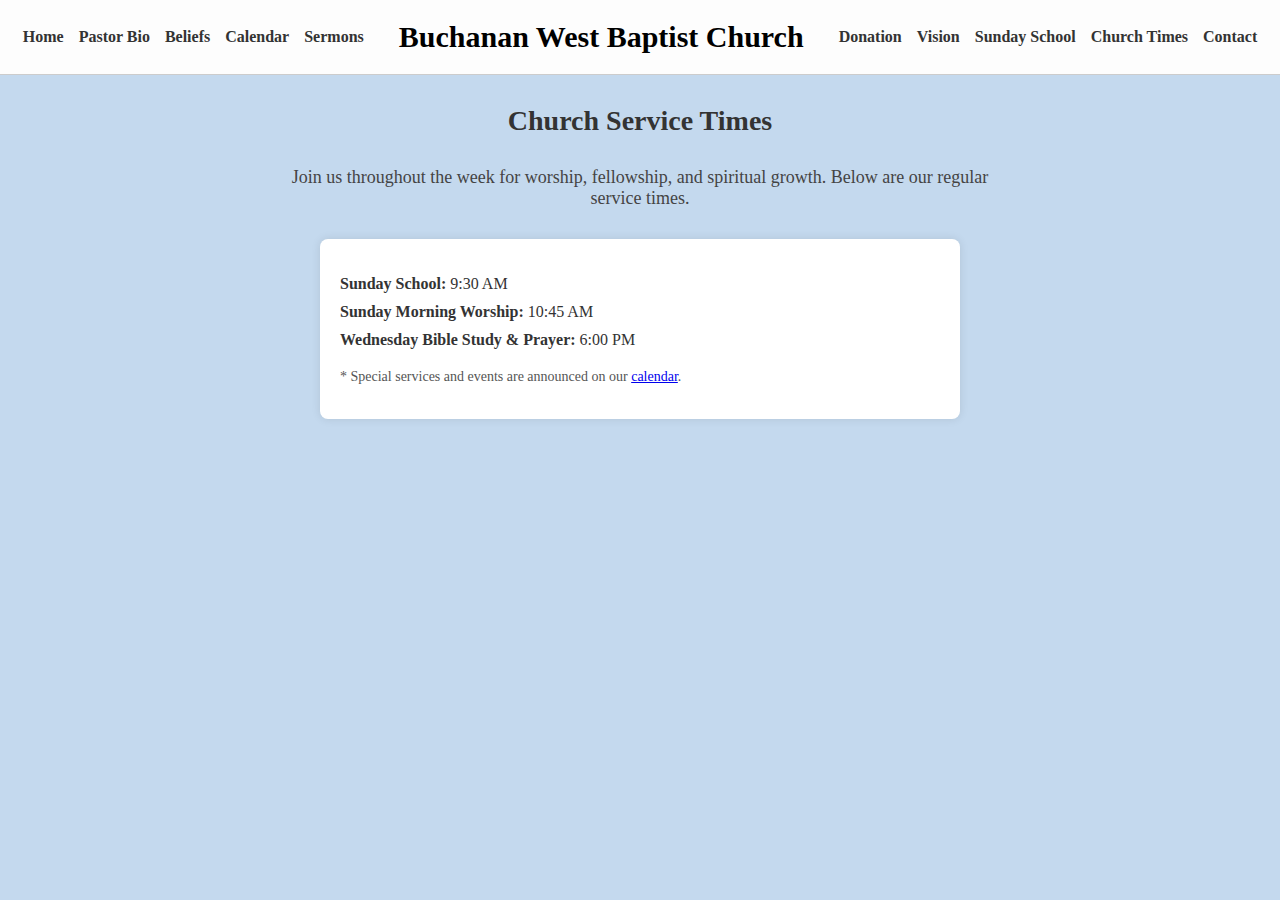
<file: times.html>
<!-- File: /buchanan-west-church/times.html -->
<!DOCTYPE html>
<html lang="en">
<head>
  <meta charset="UTF-8" />
  <meta name="viewport" content="width=device-width, initial-scale=1.0" />
  <title>Service Times - Buchanan West Baptist Church</title>
  <link rel="stylesheet" href="css/style.css" />
</head>
<body>
  <header class="navbar">
    <nav>
      <ul>
        <li><a href="index.html">Home</a></li>
        <li><a href="about.html">Pastor Bio</a></li>
        <li><a href="beliefs.html">Beliefs</a></li>
        <li><a href="calendar.html">Calendar</a></li>
        <li><a href="sermons.html">Sermons</a></li>
        <li class="site-name">Buchanan West Baptist Church</li>
        <li><a href="donation.html">Donation</a></li>
        <li><a href="vision.html">Vision</a></li>
        <li><a href="sunday-school.html">Sunday School</a></li>
        <li><a href="times.html">Church Times</a></li>
        <li><a href="contact.html">Contact</a></li>
      </ul>
    </nav>
  </header>

  <section class="page-content">
    <h1 class="center-heading">Church Service Times</h1>
    <p class="center-text">Join us throughout the week for worship, fellowship, and spiritual growth. Below are our regular service times.</p>

    <div class="times-box">
      <ul>
        <li><strong>Sunday School:</strong> 9:30 AM</li>
        <li><strong>Sunday Morning Worship:</strong> 10:45 AM</li>
        <li><strong>Wednesday Bible Study & Prayer:</strong> 6:00 PM</li>
      </ul>

      <p class="note">* Special services and events are announced on our <a href="calendar.html">calendar</a>.</p>
    </div>
  </section>
</body>
</html>
</file>
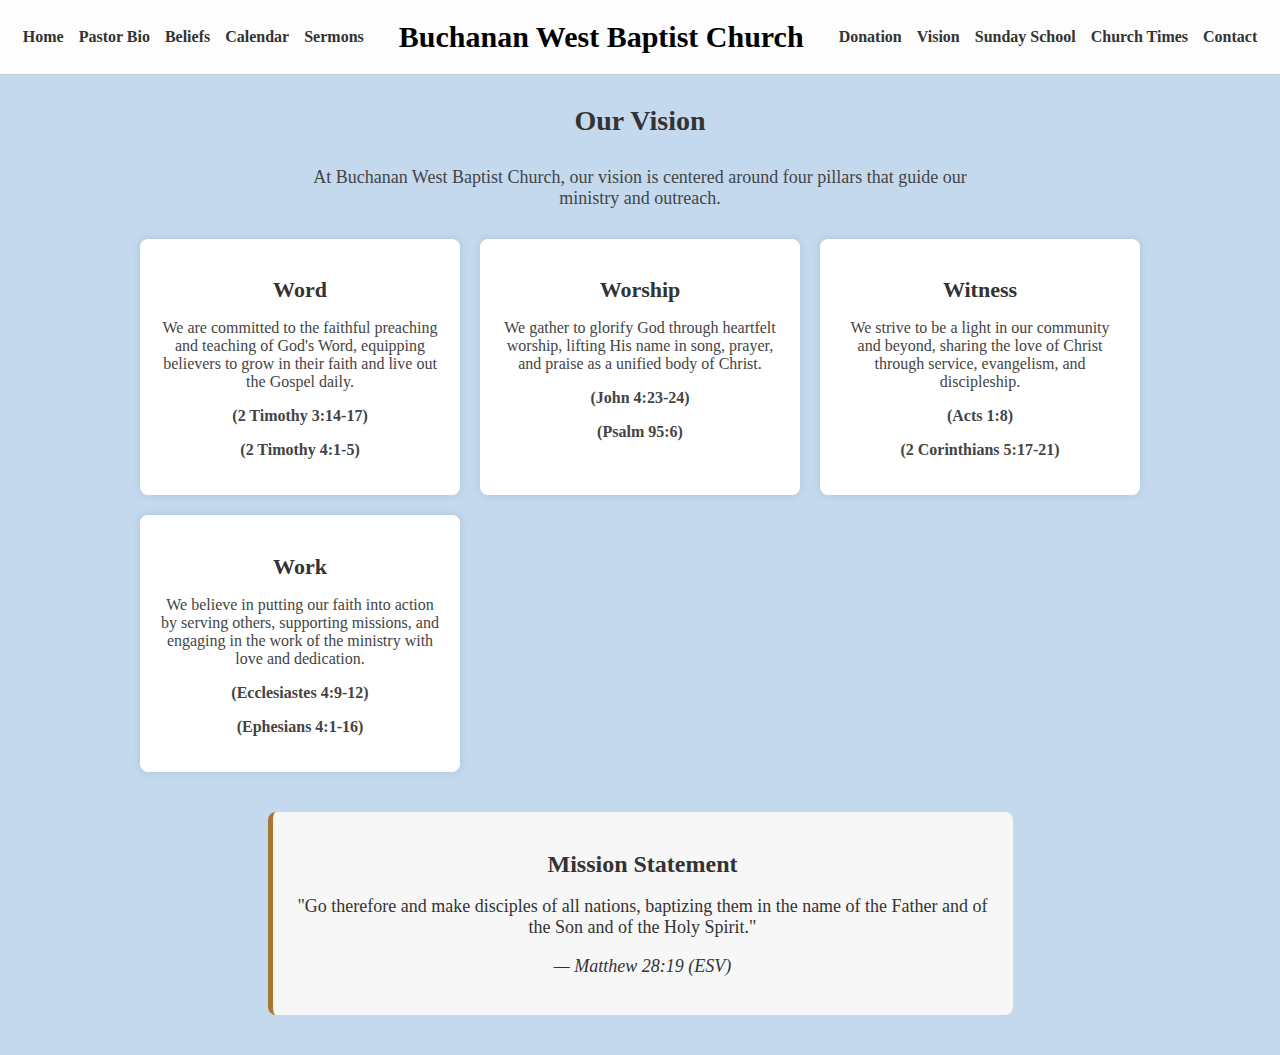
<file: vision.html>
<!-- File: /buchanan-west-church/vision.html -->
<!DOCTYPE html>
<html lang="en">
<head>
  <meta charset="UTF-8" />
  <meta name="viewport" content="width=device-width, initial-scale=1.0" />
  <title>Vision - Buchanan West Baptist Church</title>
  <link rel="stylesheet" href="css/style.css" />
</head>
<body>
  <header class="navbar">
    <nav>
      <ul>
        <li><a href="index.html">Home</a></li>
        <li><a href="about.html">Pastor Bio</a></li>
        <li><a href="beliefs.html">Beliefs</a></li>
        <li><a href="calendar.html">Calendar</a></li>
        <li><a href="sermons.html">Sermons</a></li>
        <li class="site-name">Buchanan West Baptist Church</li>
        <li><a href="donation.html">Donation</a></li>
        <li><a href="vision.html">Vision</a></li>
        <li><a href="sunday-school.html">Sunday School</a></li>
        <li><a href="times.html">Church Times</a></li>
        <li><a href="contact.html">Contact</a></li>
      </ul>
    </nav>
  </header>

  <section class="page-content">
    <h1 class="center-heading">Our Vision</h1>
    <p class="center-text">At Buchanan West Baptist Church, our vision is centered around four pillars that guide our ministry and outreach.</p>
    <div class="vision-grid">
      <div class="vision-item">
        <h2>Word</h2>
        <p>We are committed to the faithful preaching and teaching of God's Word, equipping believers to grow in their faith and live out the Gospel daily.</p>
        <p class="verses"> (2 Timothy 3:14-17)</p>
        <p class="verses"> (2 Timothy 4:1-5)</p>
      </div>
      <div class="vision-item">
        <h2>Worship</h2>
        <p>We gather to glorify God through heartfelt worship, lifting His name in song, prayer, and praise as a unified body of Christ.</p>
        <p class="verses">(John 4:23-24)</p>
        <p class="verses">(Psalm 95:6)</p>
      </div>
      <div class="vision-item">
        <h2>Witness</h2>
        <p>We strive to be a light in our community and beyond, sharing the love of Christ through service, evangelism, and discipleship.</p>
        <p class="verses">(Acts 1:8)</p>
        <p class="verses">(2 Corinthians 5:17-21)</p>
      </div>
      <div class="vision-item">
        <h2>Work</h2>
        <p>We believe in putting our faith into action by serving others, supporting missions, and engaging in the work of the ministry with love and dedication.</p>
        <p class="verses">(Ecclesiastes 4:9-12)</p>
        <p class="verses">(Ephesians 4:1-16)</p>
      </div>
    </div>

    <div class="vision-statement">
      <h2>Mission Statement</h2>
      <p>"Go therefore and make disciples of all nations, baptizing them in the name of the Father and of the Son and of the Holy Spirit."</p>
      <p><em>— Matthew 28:19 (ESV)</em></p>
    </div>
  </section>
</body>
</html>
</file>
<file: css/style.css>
body {
    margin: 0;
    font-family: 'Georgia', serif;
    background-color: #c4d9ee;
    color: #333;
  }
  
  .navbar {
    padding: 20px;
    background-color: #fdfdfd;
    border-bottom: 1px solid #ccc;
  }
  
  .navbar nav ul {
    list-style: none;
    display: flex;
    justify-content: center;
    align-items: center;
    gap: 15px;
    margin: 0;
    padding: 0;
    flex-wrap: wrap;
  }
  
  .navbar nav a {
    text-decoration: none;
    color: #333;
    font-weight: bold;
    transition: color 0.3s;
  }
  
  .navbar nav a:hover {
    color: #aa7733;
  }
  
  .site-name {
    font-size: 30px;
    font-weight: bold;
    margin: 0 20px;
    color: #000;
  }
  
  .church-image {
    display: flex;
    justify-content: center;
    padding: 20px 0;
  }
  
  .image-box {
    width: 50%; /* or use max-width: 800px; for fixed size */
    box-shadow: 0 0 15px rgba(0, 0, 0, 0.3);
    border-radius: 10px;
    overflow: hidden;
  }
  
  .image-box img {
    width: 100%;
    display: block;
    height: auto;
  }
  .pastor-section {
    text-align: center;
    margin: 30px 0;
  }
  
  .pastor-image {
    max-width: 300px;
    width: 100%;
    height: auto;
    border-radius: 10px;
    box-shadow: 0 0 10px rgba(0, 0, 0, 0.2);
    margin-bottom: 20px;
  }
  
  .pastor-bio {
    font-size: 18px;
    line-height: 1.6;
    max-width: 800px;
    margin: 0 auto;
    text-align: left;
  }
  .center-heading {
    text-align: center;
    font-size: 32px;
    margin-bottom: 30px;
  }
  .beliefs-text {
    font-size: 18px;
    line-height: 1.6;
    max-width: 800px;
    margin: 0 auto;
    text-align: left;
  }
  .calendar-container {
    max-width: 800px;
    margin: 0 auto;
    text-align: center;
    background-color: #ffffff;
    padding: 20px;
    border-radius: 8px;
    box-shadow: 0 0 10px rgba(0,0,0,0.1);
  }
  
  .calendar-header {
    display: flex;
    justify-content: space-between;
    align-items: center;
    margin-bottom: 10px;
  }
  
  .calendar-header h2 {
    margin: 0;
  }
  
  .calendar {
    width: 100%;
    border-collapse: collapse;
    background-color: #ffffff;
  }
  
  .calendar th, .calendar td {
    border: 1px solid #ccc;
    padding: 10px;
    height: 80px;
    vertical-align: top;
    position: relative;
    cursor: pointer;
  }
  
  .calendar td:hover {
    background-color: #f0f0f0;
  }
  
  .event-form {
    display: none;
    position: fixed;
    top: 20%;
    left: 50%;
    transform: translate(-50%, -20%);
    background: #fff;
    border: 1px solid #ccc;
    padding: 20px;
    box-shadow: 0 0 10px rgba(0,0,0,0.3);
    z-index: 10;
  }
  
  .event-form input {
    width: 100%;
    padding: 8px;
    margin: 10px 0;
  }
  
  .event-form button {
    margin: 5px;
    padding: 8px 12px;
    font-weight: bold;
  }
  
  .event {
    background: #cce5ff;
    padding: 2px 4px;
    font-size: 12px;
    margin-top: 4px;
    border-radius: 4px;
  }
  .upload-section {
    margin: 30px auto;
    max-width: 600px;
    text-align: center;
    background: #f9f9f9;
    padding: 20px;
    border-radius: 8px;
    box-shadow: 0 0 10px rgba(0,0,0,0.1);
  }
  
  .upload-section textarea {
    width: 100%;
    height: 80px;
    margin: 10px 0;
    padding: 10px;
    font-size: 16px;
  }
  
  .sermon-list {
    display: flex;
    flex-direction: column;
    gap: 20px;
    max-width: 800px;
    margin: 0 auto;
  }
  
  .sermon-item {
    background: #fff;
    padding: 15px;
    border-radius: 8px;
    box-shadow: 0 0 8px rgba(0,0,0,0.1);
  }
  
  .sermon-item video, .sermon-item audio {
    width: 100%;
    margin-top: 10px;
  }
  .donation-box {
    max-width: 600px;
    margin: 30px auto;
    background: #fff;
    padding: 20px;
    border-radius: 8px;
    box-shadow: 0 0 10px rgba(0,0,0,0.1);
    text-align: center;
  }
  
  .qr-code {
    max-width: 250px;
    width: 100%;
    margin: 20px 0;
  }
  
  .center-heading {
    text-align: center;
    margin-top: 30px;
    font-size: 28px;
  }
  
  .center-text {
    text-align: center;
    font-size: 18px;
    max-width: 700px;
    margin: 0 auto 20px auto;
    color: #444;
  }
  .vision-grid {
    display: grid;
    grid-template-columns: repeat(auto-fit, minmax(250px, 1fr));
    gap: 20px;
    max-width: 1000px;
    margin: 30px auto;
    padding: 0 20px;
  }
  
  .vision-item {
    background: #fff;
    padding: 20px;
    border-radius: 8px;
    box-shadow: 0 0 10px rgba(0,0,0,0.1);
    text-align: center;
  }
  
  .vision-item h2 {
    margin-bottom: 10px;
    font-size: 22px;
  }
  
  .vision-item p {
    font-size: 16px;
    color: #444;
  }
  
  .vision-statement {
    max-width: 700px;
    margin: 40px auto;
    padding: 20px;
    background: #f7f7f7;
    border-left: 5px solid #aa7733;
    text-align: center;
    border-radius: 8px;
  }
  
  .vision-statement h2 {
    margin-bottom: 10px;
    font-size: 24px;
  }
  
  .vision-statement p {
    font-size: 18px;
    color: #333;
  }
  .school-schedule, .school-info {
    max-width: 700px;
    margin: 30px auto;
    background: #fff;
    padding: 20px;
    border-radius: 8px;
    box-shadow: 0 0 10px rgba(0,0,0,0.1);
  }
  
  .school-schedule ul {
    list-style-type: disc;
    padding-left: 20px;
    font-size: 16px;
    color: #333;
  }
  
  .school-schedule li {
    margin-bottom: 8px;
  }
  
  .school-info h3 {
    margin-top: 20px;
    font-size: 18px;
  }
  
  .school-info p {
    font-size: 16px;
    color: #444;
    margin-bottom: 10px;
  }
  .times-box {
    max-width: 600px;
    margin: 30px auto;
    background: #fff;
    padding: 20px;
    border-radius: 8px;
    box-shadow: 0 0 10px rgba(0,0,0,0.1);
  }
  
  .times-box ul {
    list-style-type: none;
    padding: 0;
    font-size: 16px;
    color: #333;
  }
  
  .times-box li {
    margin-bottom: 10px;
  }
  
  .note {
    margin-top: 20px;
    font-size: 14px;
    color: #555;
  }
  .contact-box {
    max-width: 700px;
    margin: 30px auto;
    background: #fff;
    padding: 20px;
    border-radius: 8px;
    box-shadow: 0 0 10px rgba(0,0,0,0.1);
    text-align: center;
  }
  
  .contact-box h2 {
    margin-top: 20px;
    font-size: 20px;
  }
  
  .contact-box p {
    font-size: 16px;
    color: #444;
  }
  .verses {
    font-weight: bolder;
  }
  .upcoming-events {
    max-width: 700px;
    margin: 30px auto;
    background: #fff;
    padding: 20px;
    border-radius: 8px;
    box-shadow: 0 0 10px rgba(0,0,0,0.1);
  }
  
  .events-list {
    list-style-type: disc;
    padding-left: 20px;
    font-size: 16px;
    color: #333;
  }
  
  .quick-links {
    max-width: 1000px;
    margin: 40px auto;
    padding: 0 20px;
  }
  
  .links-grid {
    display: grid;
    grid-template-columns: repeat(auto-fit, minmax(250px, 1fr));
    gap: 20px;
  }
  
  .link-item {
    background: #fff;
    padding: 15px;
    border-radius: 8px;
    box-shadow: 0 0 8px rgba(0,0,0,0.1);
    text-align: center;
  }
  
  .link-item h3 {
    margin-bottom: 10px;
    font-size: 20px;
  }
  
  .link-item p {
    font-size: 15px;
    color: #444;
  }
  .sermon-section {
    max-width: 800px;
    margin: 30px auto;
    background: #fff;
    padding: 20px;
    border-radius: 8px;
    box-shadow: 0 0 10px rgba(0,0,0,0.1);
  }

  .sermon-section h2 {
    text-align: center;
    margin-bottom: 10px;
  }

  .sermon-item {
    margin-bottom: 40px;
    padding-bottom: 20px;
    border-bottom: 1px solid #ccc;
  }

  .sermon-item:last-child {
    border-bottom: none;
  }

  .sermon-date {
    font-weight: bold;
    margin-bottom: 10px;
    font-size: 16px;
    color: #555;
  }

  iframe {
    width: 100%;
    max-width: 100%;
    border-radius: 8px;
  }
  .event-image {
    display: block;
    margin: 10px auto 20px;
    max-width: 600px;
    width: 100%;
    border-radius: 8px;
    box-shadow: 0 0 8px rgba(0, 0, 0, 0.1);
  }
</file>
